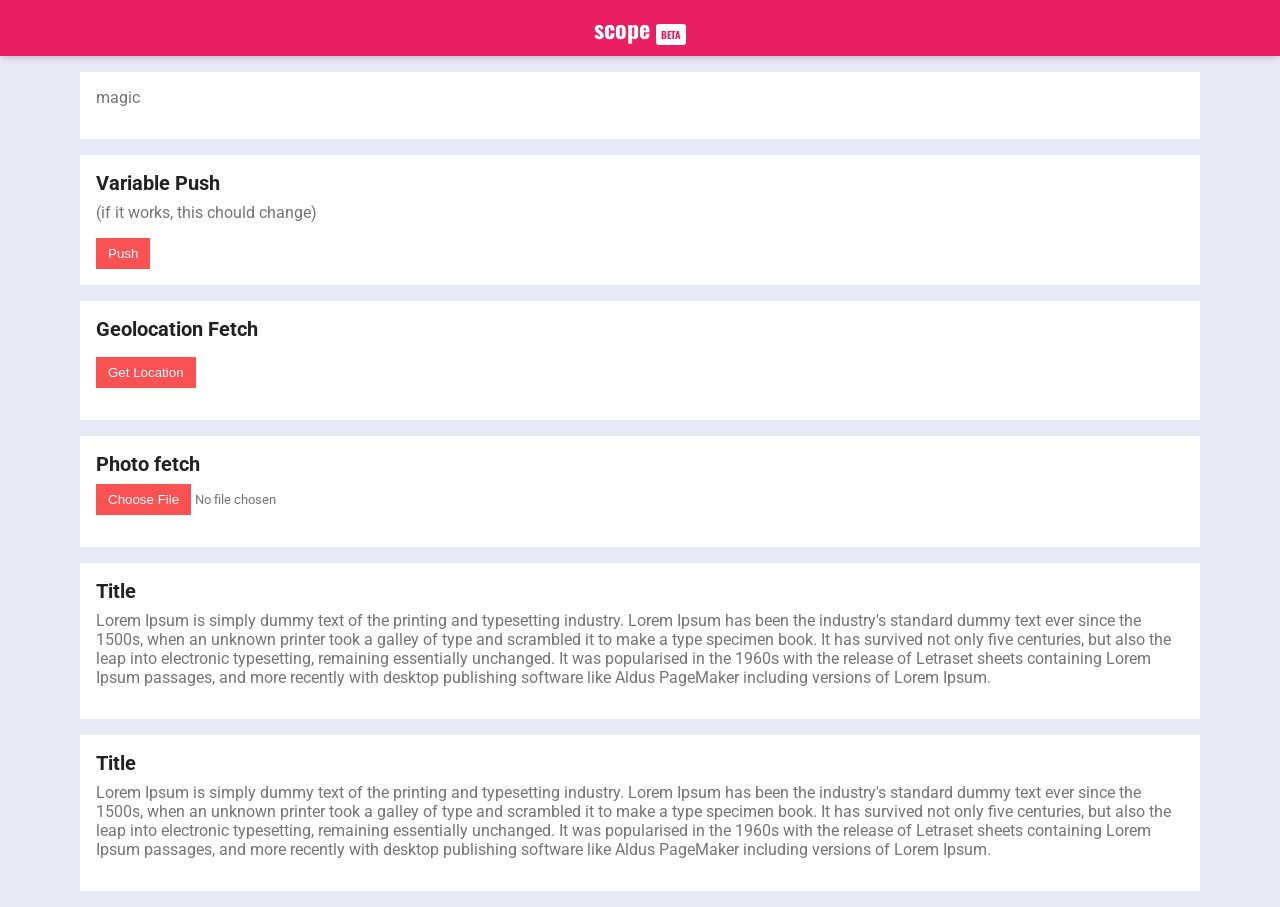
<file: home.html>
<!DOCTYPE html>
<html>
    <head>
        <title>Scope (Beta)</title>
        <meta name="viewport" content="width=device-width, initial-scale=1">
        <link rel="stylesheet" href="style.css" />        
        <link href="https://fonts.googleapis.com/css?family=Roboto:300" rel="stylesheet">
        <link href="https://fonts.googleapis.com/css?family=Oswald" rel="stylesheet">
        <link rel="icon" href="https://www.gstatic.com/images/branding/product/ico/google_fonts_lodp.ico" type="image/x-icon">
    </head>
    <body>
        <div class="scp-dash">
            <div class="scp-top">
                <div class="scp-hdr">
                    <a href="#">
                    <h2>scope <span>beta</span></h2>
                    </a>
                </div>
            </div>
            <div class="scp-mid">
                
                <!--FEED-->
                <div class="scp-feed">
                    <div id="xcore" class="scp-post">
                        <p>magic</p>
                    </div>
                    <div class="scp-post">
                        <h3>Variable Push</h3>
<!--
                        <p>
                            <form action="push.php" method="post">            
                                <input type="text" name="post_var">
                                <input type="submit">
                            </form>
                        </p>
-->
                        <p id="varo">(if it works, this chould change)</p>
                        <button onclick="push()">Push</button>                        
                        
                        <script type="text/javascript">
                            var varo = document.getElementById("varo");
                            var xcore = document.getElementById("xcore");

                            
                            var scppost = "";
                            
                            function push() {
                                varo.innerHTML = "It works!";
                                xcore.innerHTML = "<h3>Title</h3><p>Notification?</p>";
                            }
                        </script>
                    </div>
                    
                    
                                
                    <div class="scp-post">
                        <h3>Geolocation Fetch</h3>
                        <p id="demo"></p>
                        <p>
                            <button onclick="getLocation()">Get Location</button>


                            <script>
                            var x = document.getElementById("demo");

                            function getLocation() {
                                if (navigator.geolocation) {
                                    navigator.geolocation.getCurrentPosition(showPosition);
                                } else {
                                    x.innerHTML = "Geolocation is not supported by this browser.";
                                }
                            }

                            function showPosition(position) {
                                x.innerHTML = "Latitude: " + position.coords.latitude +
                                "<br>Longitude: " + position.coords.longitude;
                            }
                            </script>
                        </p>
                    </div>
            
                <div class="scp-post">
                    <h3>Photo fetch</h3>
                    <p>
                        <input type="file" capture="camera" accept="image/*" id="cameraInput" name="cameraInput">
                    </p>


                </div>
            
                <div class="scp-post">
                    <h3>Title</h3>
                    <p>Lorem Ipsum is simply dummy text of the printing and typesetting industry. Lorem Ipsum has been the industry's standard dummy text ever since the 1500s, when an unknown printer took a galley of type and scrambled it to make a type specimen book. It has survived not only five centuries, but also the leap into electronic typesetting, remaining essentially unchanged. It was popularised in the 1960s with the release of Letraset sheets containing Lorem Ipsum passages, and more recently with desktop publishing software like Aldus PageMaker including versions of Lorem Ipsum.</p>
                </div>

                <div class="scp-post">
                    <h3>Title</h3>
                    <p>Lorem Ipsum is simply dummy text of the printing and typesetting industry. Lorem Ipsum has been the industry's standard dummy text ever since the 1500s, when an unknown printer took a galley of type and scrambled it to make a type specimen book. It has survived not only five centuries, but also the leap into electronic typesetting, remaining essentially unchanged. It was popularised in the 1960s with the release of Letraset sheets containing Lorem Ipsum passages, and more recently with desktop publishing software like Aldus PageMaker including versions of Lorem Ipsum.</p>
                </div>
                <!--END FEED-->
            </div>
<!--            <div class="scp-btm"></div>-->
        </div>
    </body>
</html>
</file>
<file: style.css>
html, body {
    margin: 0;
    font-family: 'Roboto', sans-serif;
    background: #E8EAF6;
    color: #757575;
}

input {
    font-family: 'Roboto', sans-serif;
}

a {
    text-decoration: none;
    color: white;
}

h3, p {
    margin-top: 0;
}

.scp-post h3 {    
    font-size: 20px;
    margin-bottom: 8px;
    color: #212121;
}

.scp-post p {
    font-size: 16px;
}


input[type="button" i], input[type="submit" i], input[type="reset" i], input[type="file" i]::-webkit-file-upload-button, button {
    background: #FA5153;
    color: white;
    padding: 8px 12px;
    border: 0;
    cursor: pointer;
}

button:hover {
    opacity: .8;
}

button:active {
    opacity: .9;
}

.scp-dash {
    width: 100%;
    margin: 0 auto;
}

.scp-top, .scp-mid, .scp-btm {
    float: left;
    width: 100%;
}

.scp-top {
    position: fixed;
}

.scp-hdr {
    background: #E91E63;
    height: 56px;
    color: #fff;
    text-align: center;
    -webkit-box-shadow: 0 2px 4px -1px rgba(0,0,0,0.06),0 4px 5px 0 rgba(0,0,0,0.06),0 1px 10px 0 rgba(0,0,0,0.08);
    box-shadow: 0 2px 4px -1px rgba(0,0,0,0.06),0 4px 5px 0 rgba(0,0,0,0.06),0 1px 10px 0 rgba(0,0,0,0.08);
}

.scp-hdr h2 {
    line-height: 56px;
    margin: 0;
    padding: 0;
    font-family: 'Oswald', sans-serif;
}

.scp-hdr span {
    background: #fff;
    color: #E91E63;
    font-size: 10px;
    padding: 3px 5px;
    border-radius: 3px;
    text-transform: uppercase;
}

.scp-mid {
    margin-top: 56px;
/*    padding-top: 8px;*/
}
.scp-btm {
    height: 64px;
    background: orange;
}

.scp-feed {
    margin-top: 16px;
}

.scp-post {
    width: 85%;
    margin: 0 auto 16px auto;
    background: #fff;    
    padding: 16px;
/*    border-bottom: 1px solid #999999;*/
}

.scp-post-title {
    float: left;
    height: 64px;
    width: 100%;
}
.scp-post-body {
    float: left;
    height: 180px;
    width: 100%;
}

#demo {
    color: #FA5153;
}
</file>
